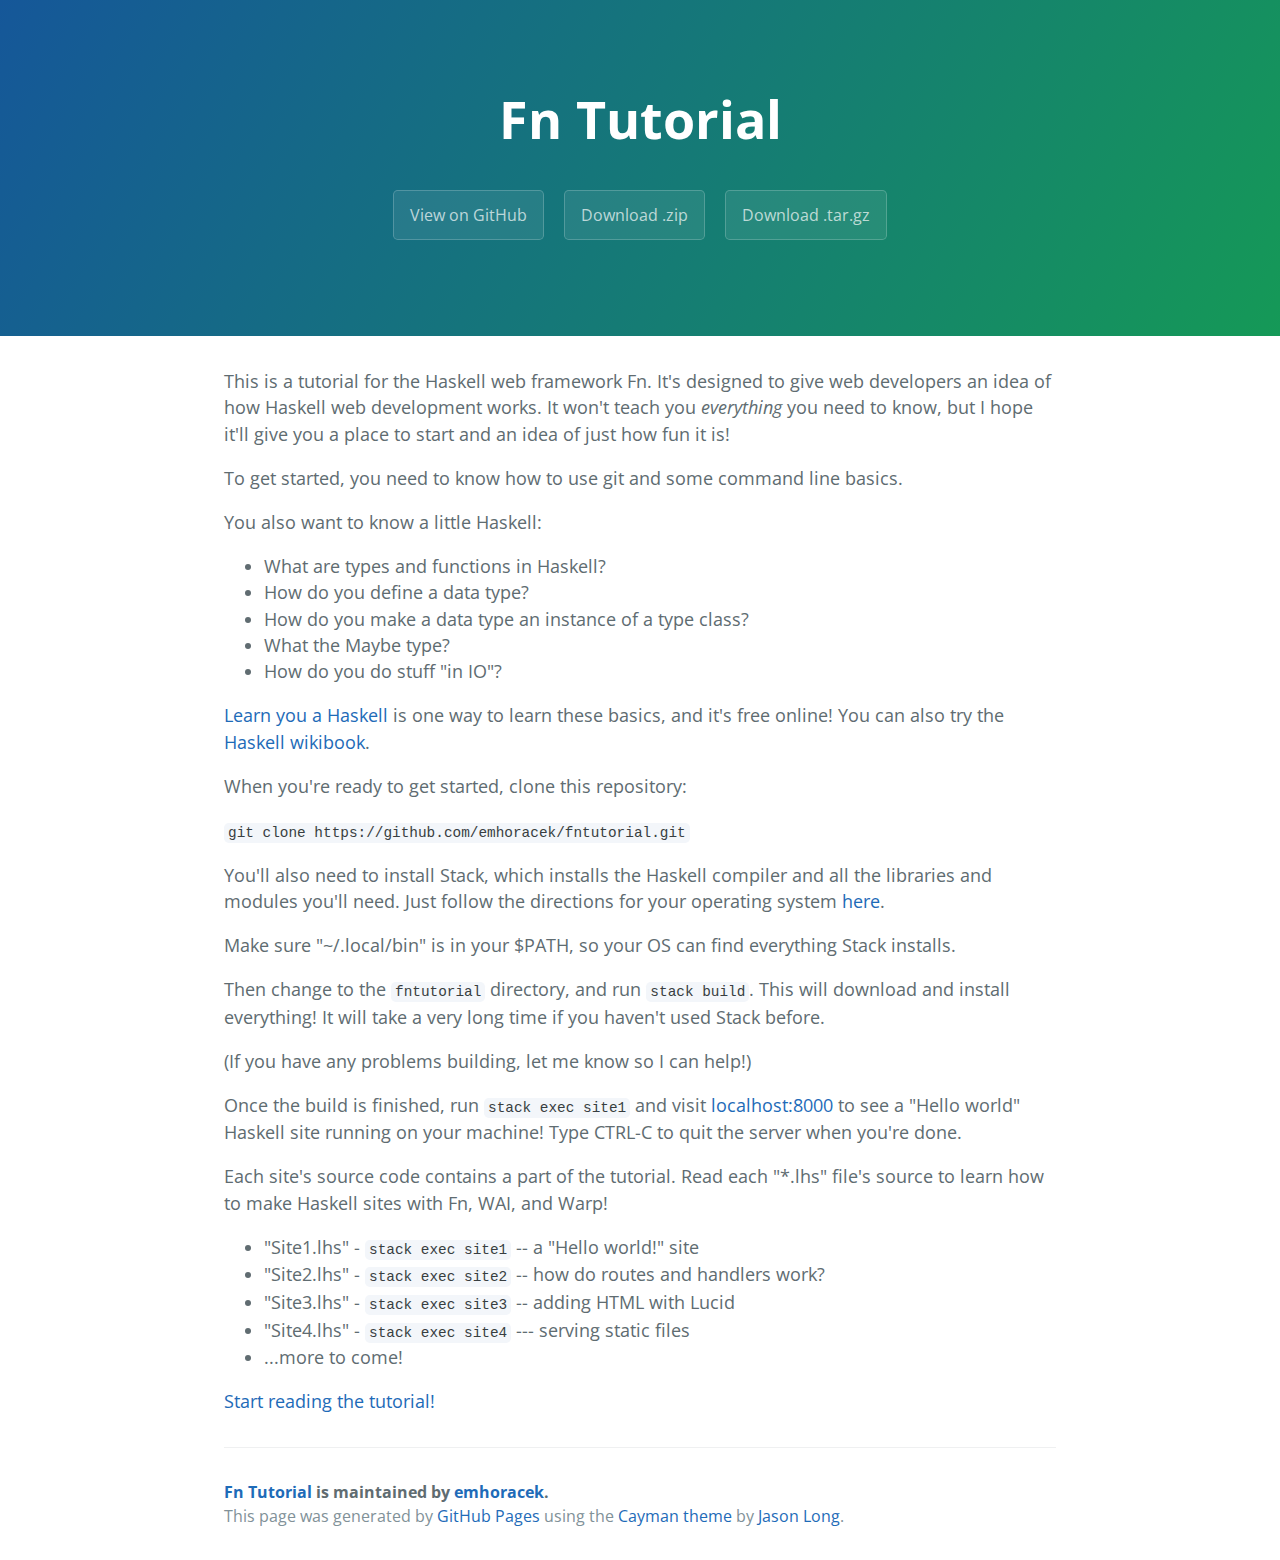
<file: index.html>
<!DOCTYPE html>
<html lang="en-us">
  <head>
    <meta charset="UTF-8">
    <title>Fn Tutorial by emhoracek</title>
    <meta name="viewport" content="width=device-width, initial-scale=1">
    <link rel="stylesheet" type="text/css" href="stylesheets/normalize.css" media="screen">
    <link href='https://fonts.googleapis.com/css?family=Open+Sans:400,700' rel='stylesheet' type='text/css'>
    <link rel="stylesheet" type="text/css" href="stylesheets/stylesheet.css" media="screen">
    <link rel="stylesheet" type="text/css" href="stylesheets/github-light.css" media="screen">
  </head>
  <body>
    <section class="page-header">
      <h1 class="project-name">Fn Tutorial</h1>
      <h2 class="project-tagline"></h2>
      <a href="https://github.com/emhoracek/fntutorial" class="btn">View on GitHub</a>
      <a href="https://github.com/emhoracek/fntutorial/zipball/master" class="btn">Download .zip</a>
      <a href="https://github.com/emhoracek/fntutorial/tarball/master" class="btn">Download .tar.gz</a>
    </section>

    <section class="main-content">
      <p>This is a tutorial for the Haskell web framework Fn. It's designed to give
web developers an idea of how Haskell web development works. It won't
teach you <em>everything</em> you need to know, but I hope it'll give you a place to
start and an idea of just how fun it is!</p>

<p>To get started, you need to know how to use git
and some command line basics.</p>

<p>You also want to know a little Haskell:</p>

<ul>
<li>What are types and functions in Haskell?</li>
<li>How do you define a data type?</li>
<li>How do you make a data type an instance of a type class?</li>
<li>What the Maybe type?</li>
<li>How do you do stuff "in IO"?</li>
</ul>

<p><a href="http://learnyouahaskell.com/">Learn you a Haskell</a> is one way to learn these basics,
and it's free online! You can also try the <a href="https://en.wikibooks.org/wiki/Haskell">Haskell wikibook</a>.</p>

<p>When you're ready to get started, clone this repository:</p>

<p><code>git clone https://github.com/emhoracek/fntutorial.git</code></p>

<p>You'll also need to install Stack, which installs the Haskell compiler and all the
libraries and modules you'll need. Just follow the directions for your operating
system <a href="http://docs.haskellstack.org/en/stable/README.html">here</a>.</p>

<p>Make sure "~/.local/bin" is in your $PATH, so your OS can find everything
Stack installs.</p>

<p>Then change to the <code>fntutorial</code> directory, and run <code>stack build</code>. This will download and install everything! It will take a very long time if you haven't used Stack before.</p>

<p>(If you have any problems building, let me know so I can help!)</p>

<p>Once the build is finished, run <code>stack exec site1</code> and visit <a href="http://localhost:8000">localhost:8000</a> to see a "Hello world" Haskell site running on your machine! Type CTRL-C to quit the server when you're done.</p>

<p>Each site's source code contains a part of the tutorial. Read each "*.lhs" file's source to learn how to make Haskell sites with Fn, WAI, and Warp!</p>

<ul>
<li>"Site1.lhs" - <code>stack exec site1</code> -- a "Hello world!" site</li>
<li>"Site2.lhs" - <code>stack exec site2</code> -- how do routes and handlers work?</li>
<li>"Site3.lhs" - <code>stack exec site3</code> -- adding HTML with Lucid</li>
<li>"Site4.lhs" - <code>stack exec site4</code> --- serving static files</li>
<li> ...more to come!</li>
</ul>

      <p><a href="https://github.com/emhoracek/fntutorial/Site1.html">Start reading the tutorial!</a></p>

      <footer class="site-footer">
        <span class="site-footer-owner"><a href="https://github.com/emhoracek/fntutorial">Fn Tutorial</a> is maintained by <a href="https://github.com/emhoracek">emhoracek</a>.</span>

        <span class="site-footer-credits">This page was generated by <a href="https://pages.github.com">GitHub Pages</a> using the <a href="https://github.com/jasonlong/cayman-theme">Cayman theme</a> by <a href="https://twitter.com/jasonlong">Jason Long</a>.</span>
      </footer>

    </section>


  </body>
</html>
</file>
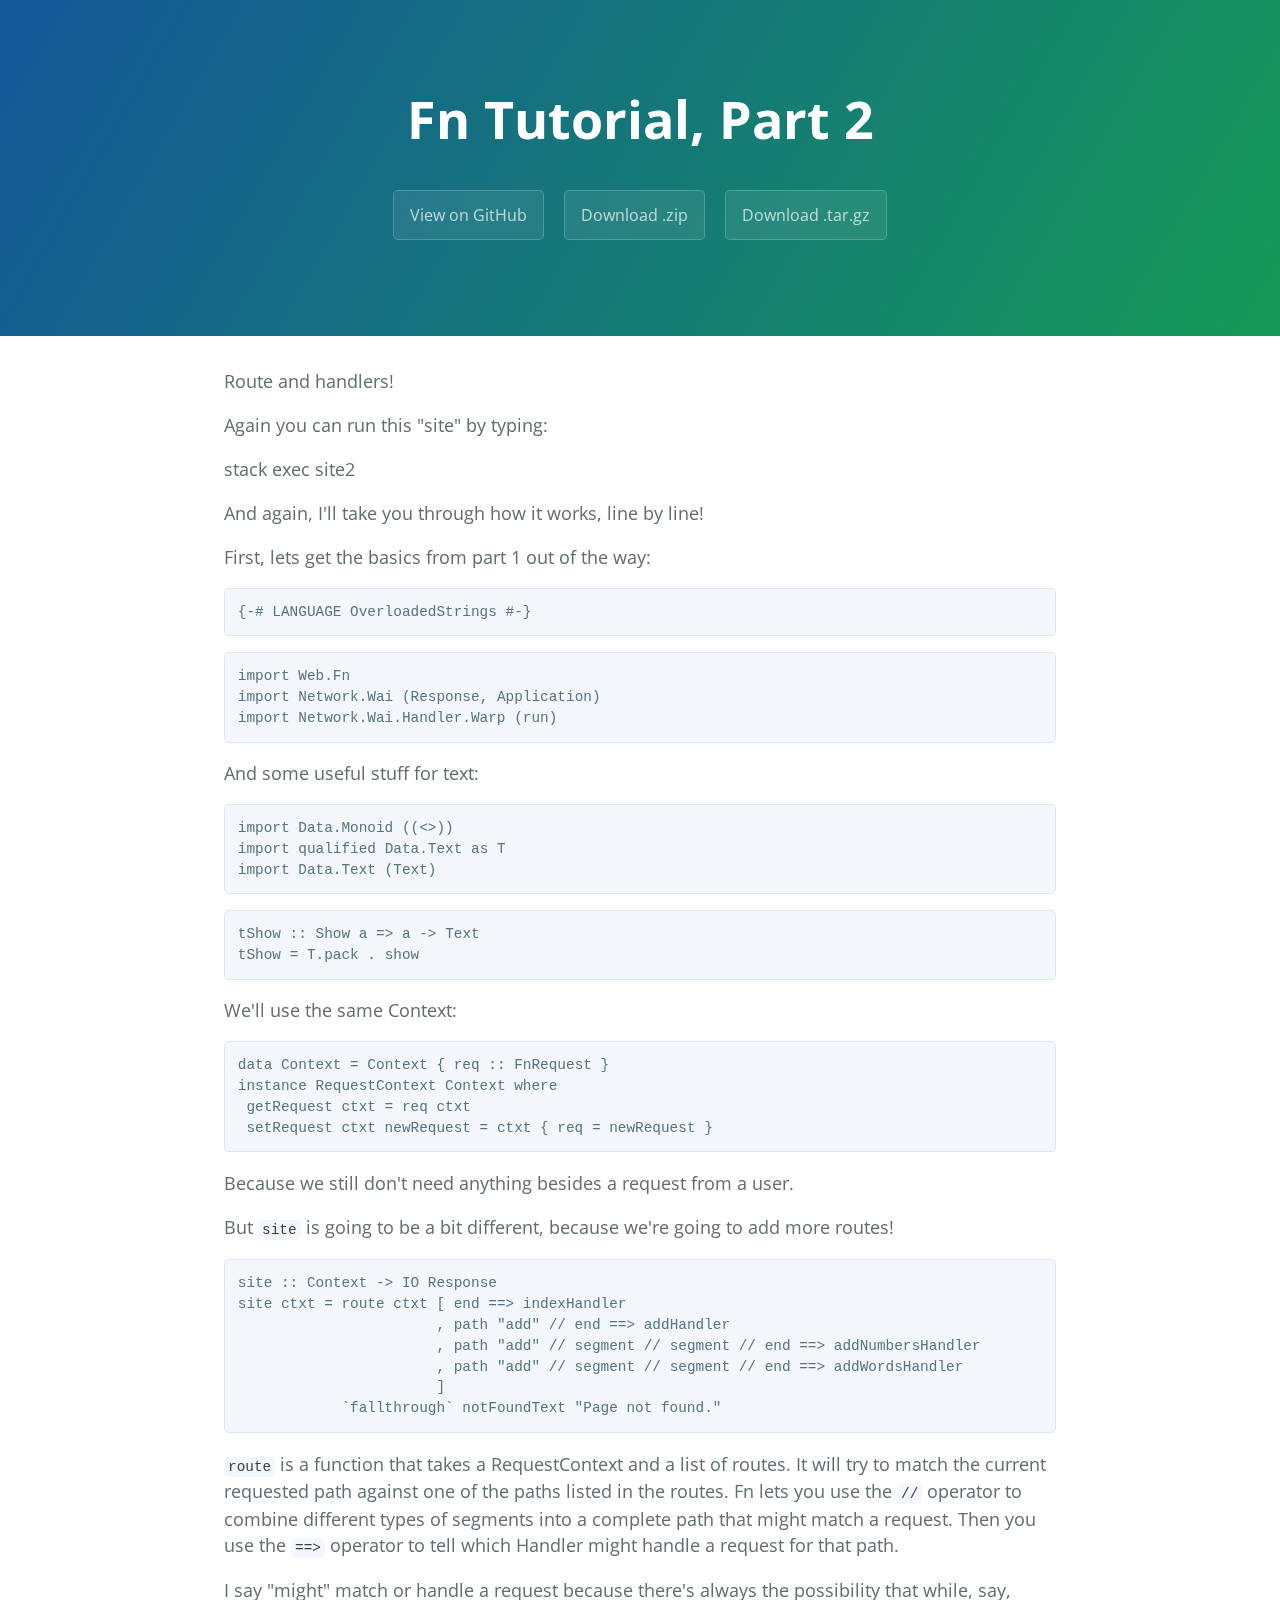
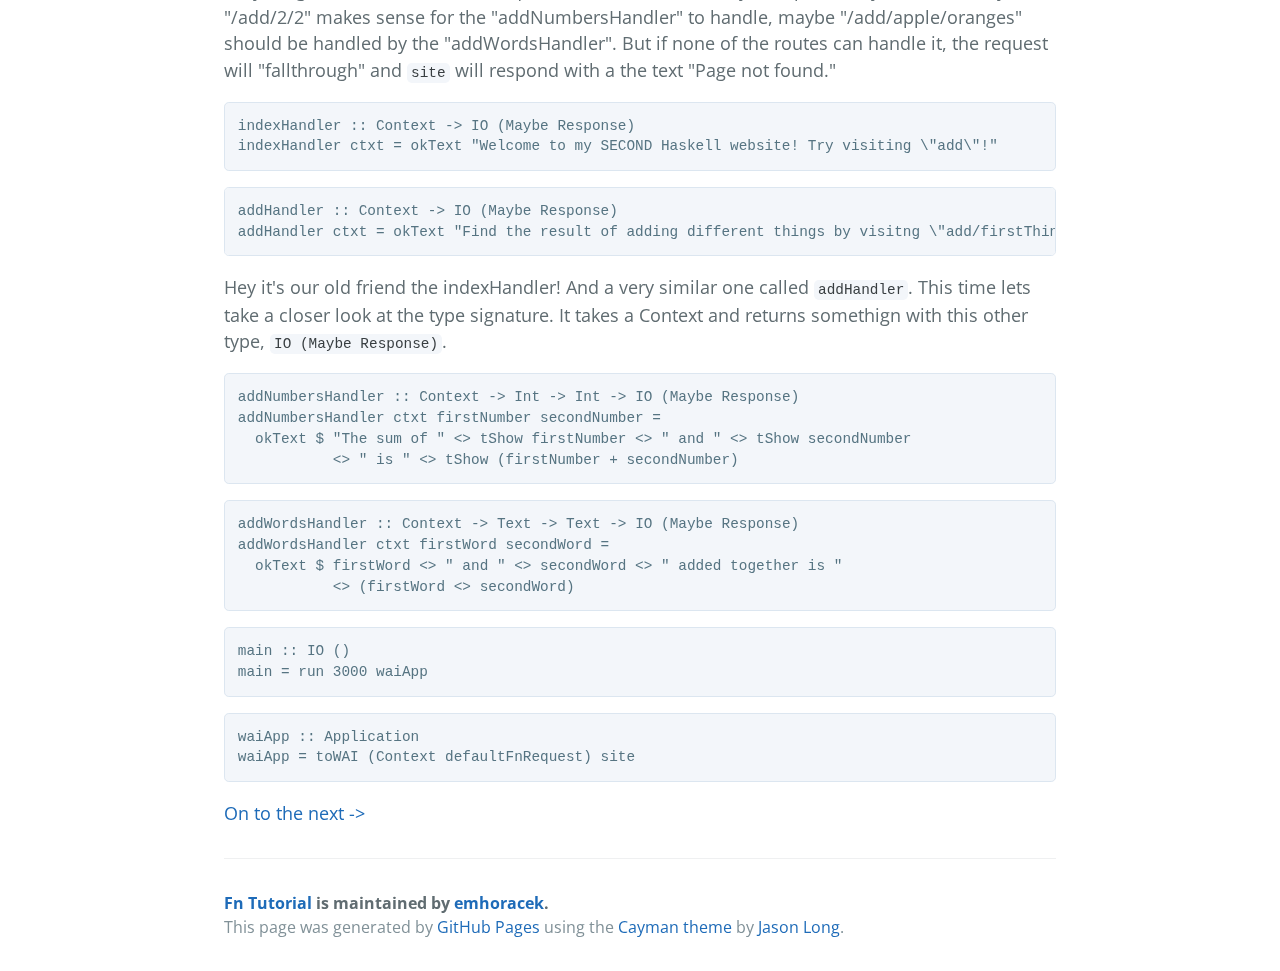
<file: Site2.html>
<!DOCTYPE html>
<html lang="en-us">
  <head>
    <meta charset="UTF-8">
    <title>Fn Tutorial by emhoracek</title>
    <meta name="viewport" content="width=device-width, initial-scale=1">
    <link rel="stylesheet" type="text/css" href="stylesheets/normalize.css" media="screen">
    <link href='https://fonts.googleapis.com/css?family=Open+Sans:400,700' rel='stylesheet' type='text/css'>
    <link rel="stylesheet" type="text/css" href="stylesheets/stylesheet.css" media="screen">
    <link rel="stylesheet" type="text/css" href="stylesheets/github-light.css" media="screen">
  </head>
  <body>
    <section class="page-header">
      <h1 class="project-name">Fn Tutorial, Part 2</h1>
      <h2 class="project-tagline"></h2>
      <a href="https://github.com/emhoracek/fntutorial" class="btn">View on GitHub</a>
      <a href="https://github.com/emhoracek/fntutorial/zipball/master" class="btn">Download .zip</a>
      <a href="https://github.com/emhoracek/fntutorial/tarball/master" class="btn">Download .tar.gz</a>
    </section>

    <section class="main-content">

      <p>Route and handlers!</p>
<p>Again you can run this &quot;site&quot; by typing:</p>
<p>stack exec site2</p>
<p>And again, I'll take you through how it works, line by line!</p>
<p>First, lets get the basics from part 1 out of the way:</p>
<div class="sourceCode"><pre class="sourceCode literate haskell"><code class="sourceCode haskell"><span class="ot">{-# LANGUAGE OverloadedStrings #-}</span></code></pre></div>
<div class="sourceCode"><pre class="sourceCode literate haskell"><code class="sourceCode haskell"><span class="kw">import </span><span class="dt">Web.Fn</span>
<span class="kw">import </span><span class="dt">Network.Wai</span> (<span class="dt">Response</span>, <span class="dt">Application</span>)
<span class="kw">import </span><span class="dt">Network.Wai.Handler.Warp</span> (run)</code></pre></div>
<p>And some useful stuff for text:</p>
<div class="sourceCode"><pre class="sourceCode literate haskell"><code class="sourceCode haskell"><span class="kw">import </span><span class="dt">Data.Monoid</span> ((&lt;&gt;))
<span class="kw">import qualified</span> <span class="dt">Data.Text</span> <span class="kw">as</span> <span class="dt">T</span>
<span class="kw">import </span><span class="dt">Data.Text</span> (<span class="dt">Text</span>)</code></pre></div>
<div class="sourceCode"><pre class="sourceCode literate haskell"><code class="sourceCode haskell"><span class="ot">tShow ::</span> <span class="dt">Show</span> a <span class="ot">=&gt;</span> a <span class="ot">-&gt;</span> <span class="dt">Text</span>
tShow <span class="fu">=</span> T.pack <span class="fu">.</span> show</code></pre></div>
<p>We'll use the same Context:</p>
<div class="sourceCode"><pre class="sourceCode literate haskell"><code class="sourceCode haskell"><span class="kw">data</span> <span class="dt">Context</span> <span class="fu">=</span> <span class="dt">Context</span> {<span class="ot"> req ::</span> <span class="dt">FnRequest</span> }
<span class="kw">instance</span> <span class="dt">RequestContext</span> <span class="dt">Context</span> <span class="kw">where</span>
 getRequest ctxt <span class="fu">=</span> req ctxt
 setRequest ctxt newRequest <span class="fu">=</span> ctxt { req <span class="fu">=</span> newRequest }</code></pre></div>
<p>Because we still don't need anything besides a request from a user.</p>
<p>But <code>site</code> is going to be a bit different, because we're going to add more routes!</p>
<div class="sourceCode"><pre class="sourceCode literate haskell"><code class="sourceCode haskell"><span class="ot">site ::</span> <span class="dt">Context</span> <span class="ot">-&gt;</span> <span class="dt">IO</span> <span class="dt">Response</span>
site ctxt <span class="fu">=</span> route ctxt [ end <span class="fu">==&gt;</span> indexHandler
                       , path <span class="st">&quot;add&quot;</span> <span class="fu">//</span> end <span class="fu">==&gt;</span> addHandler
                       , path <span class="st">&quot;add&quot;</span> <span class="fu">//</span> segment <span class="fu">//</span> segment <span class="fu">//</span> end <span class="fu">==&gt;</span> addNumbersHandler
                       , path <span class="st">&quot;add&quot;</span> <span class="fu">//</span> segment <span class="fu">//</span> segment <span class="fu">//</span> end <span class="fu">==&gt;</span> addWordsHandler
                       ]
            <span class="ot">`fallthrough`</span> notFoundText <span class="st">&quot;Page not found.&quot;</span></code></pre></div>
<p><code>route</code> is a function that takes a RequestContext and a list of routes. It will try to match the current requested path against one of the paths listed in the routes. Fn lets you use the <code>//</code> operator to combine different types of segments into a complete path that might match a request. Then you use the <code>==&gt;</code> operator to tell which Handler might handle a request for that path.</p>
<p>I say &quot;might&quot; match or handle a request because there's always the possibility that while, say, &quot;/add/2/2&quot; makes sense for the &quot;addNumbersHandler&quot; to handle, maybe &quot;/add/apple/oranges&quot; should be handled by the &quot;addWordsHandler&quot;. But if none of the routes can handle it, the request will &quot;fallthrough&quot; and <code>site</code> will respond with a the text &quot;Page not found.&quot;</p>
<div class="sourceCode"><pre class="sourceCode literate haskell"><code class="sourceCode haskell"><span class="ot">indexHandler ::</span> <span class="dt">Context</span> <span class="ot">-&gt;</span> <span class="dt">IO</span> (<span class="dt">Maybe</span> <span class="dt">Response</span>)
indexHandler ctxt <span class="fu">=</span> okText <span class="st">&quot;Welcome to my SECOND Haskell website! Try visiting \&quot;add\&quot;!&quot;</span></code></pre></div>
<div class="sourceCode"><pre class="sourceCode literate haskell"><code class="sourceCode haskell"><span class="ot">addHandler ::</span> <span class="dt">Context</span> <span class="ot">-&gt;</span> <span class="dt">IO</span> (<span class="dt">Maybe</span> <span class="dt">Response</span>)
addHandler ctxt <span class="fu">=</span> okText <span class="st">&quot;Find the result of adding different things by visitng \&quot;add/firstThing/secondThing/\&quot;&quot;</span></code></pre></div>
<p>Hey it's our old friend the indexHandler! And a very similar one called <code>addHandler</code>. This time lets take a closer look at the type signature. It takes a Context and returns somethign with this other type, <code>IO (Maybe Response)</code>.</p>
<div class="sourceCode"><pre class="sourceCode literate haskell"><code class="sourceCode haskell"><span class="ot">addNumbersHandler ::</span> <span class="dt">Context</span> <span class="ot">-&gt;</span> <span class="dt">Int</span> <span class="ot">-&gt;</span> <span class="dt">Int</span> <span class="ot">-&gt;</span> <span class="dt">IO</span> (<span class="dt">Maybe</span> <span class="dt">Response</span>)
addNumbersHandler ctxt firstNumber secondNumber <span class="fu">=</span>
  okText <span class="fu">$</span> <span class="st">&quot;The sum of &quot;</span> <span class="fu">&lt;&gt;</span> tShow firstNumber <span class="fu">&lt;&gt;</span> <span class="st">&quot; and &quot;</span> <span class="fu">&lt;&gt;</span> tShow secondNumber
           <span class="fu">&lt;&gt;</span> <span class="st">&quot; is &quot;</span> <span class="fu">&lt;&gt;</span> tShow (firstNumber <span class="fu">+</span> secondNumber)</code></pre></div>
<div class="sourceCode"><pre class="sourceCode literate haskell"><code class="sourceCode haskell"><span class="ot">addWordsHandler ::</span> <span class="dt">Context</span> <span class="ot">-&gt;</span> <span class="dt">Text</span> <span class="ot">-&gt;</span> <span class="dt">Text</span> <span class="ot">-&gt;</span> <span class="dt">IO</span> (<span class="dt">Maybe</span> <span class="dt">Response</span>)
addWordsHandler ctxt firstWord secondWord <span class="fu">=</span>
  okText <span class="fu">$</span> firstWord <span class="fu">&lt;&gt;</span> <span class="st">&quot; and &quot;</span> <span class="fu">&lt;&gt;</span> secondWord <span class="fu">&lt;&gt;</span> <span class="st">&quot; added together is &quot;</span>
           <span class="fu">&lt;&gt;</span> (firstWord <span class="fu">&lt;&gt;</span> secondWord)</code></pre></div>
<div class="sourceCode"><pre class="sourceCode literate haskell"><code class="sourceCode haskell"><span class="ot">main ::</span> <span class="dt">IO</span> ()
main <span class="fu">=</span> run <span class="dv">3000</span> waiApp</code></pre></div>
<div class="sourceCode"><pre class="sourceCode literate haskell"><code class="sourceCode haskell"><span class="ot">waiApp ::</span> <span class="dt">Application</span>
waiApp <span class="fu">=</span> toWAI (<span class="dt">Context</span> defaultFnRequest) site</code></pre></div>

<p><a href="https://github.com/emhoracek/fntutorial/Site3.html">On to the next -></a></p>

      <footer class="site-footer">
        <span class="site-footer-owner"><a href="https://github.com/emhoracek/fntutorial">Fn Tutorial</a> is maintained by <a href="https://github.com/emhoracek">emhoracek</a>.</span>

        <span class="site-footer-credits">This page was generated by <a href="https://pages.github.com">GitHub Pages</a> using the <a href="https://github.com/jasonlong/cayman-theme">Cayman theme</a> by <a href="https://twitter.com/jasonlong">Jason Long</a>.</span>
      </footer>

    </section>


  </body>
</html>
</file>
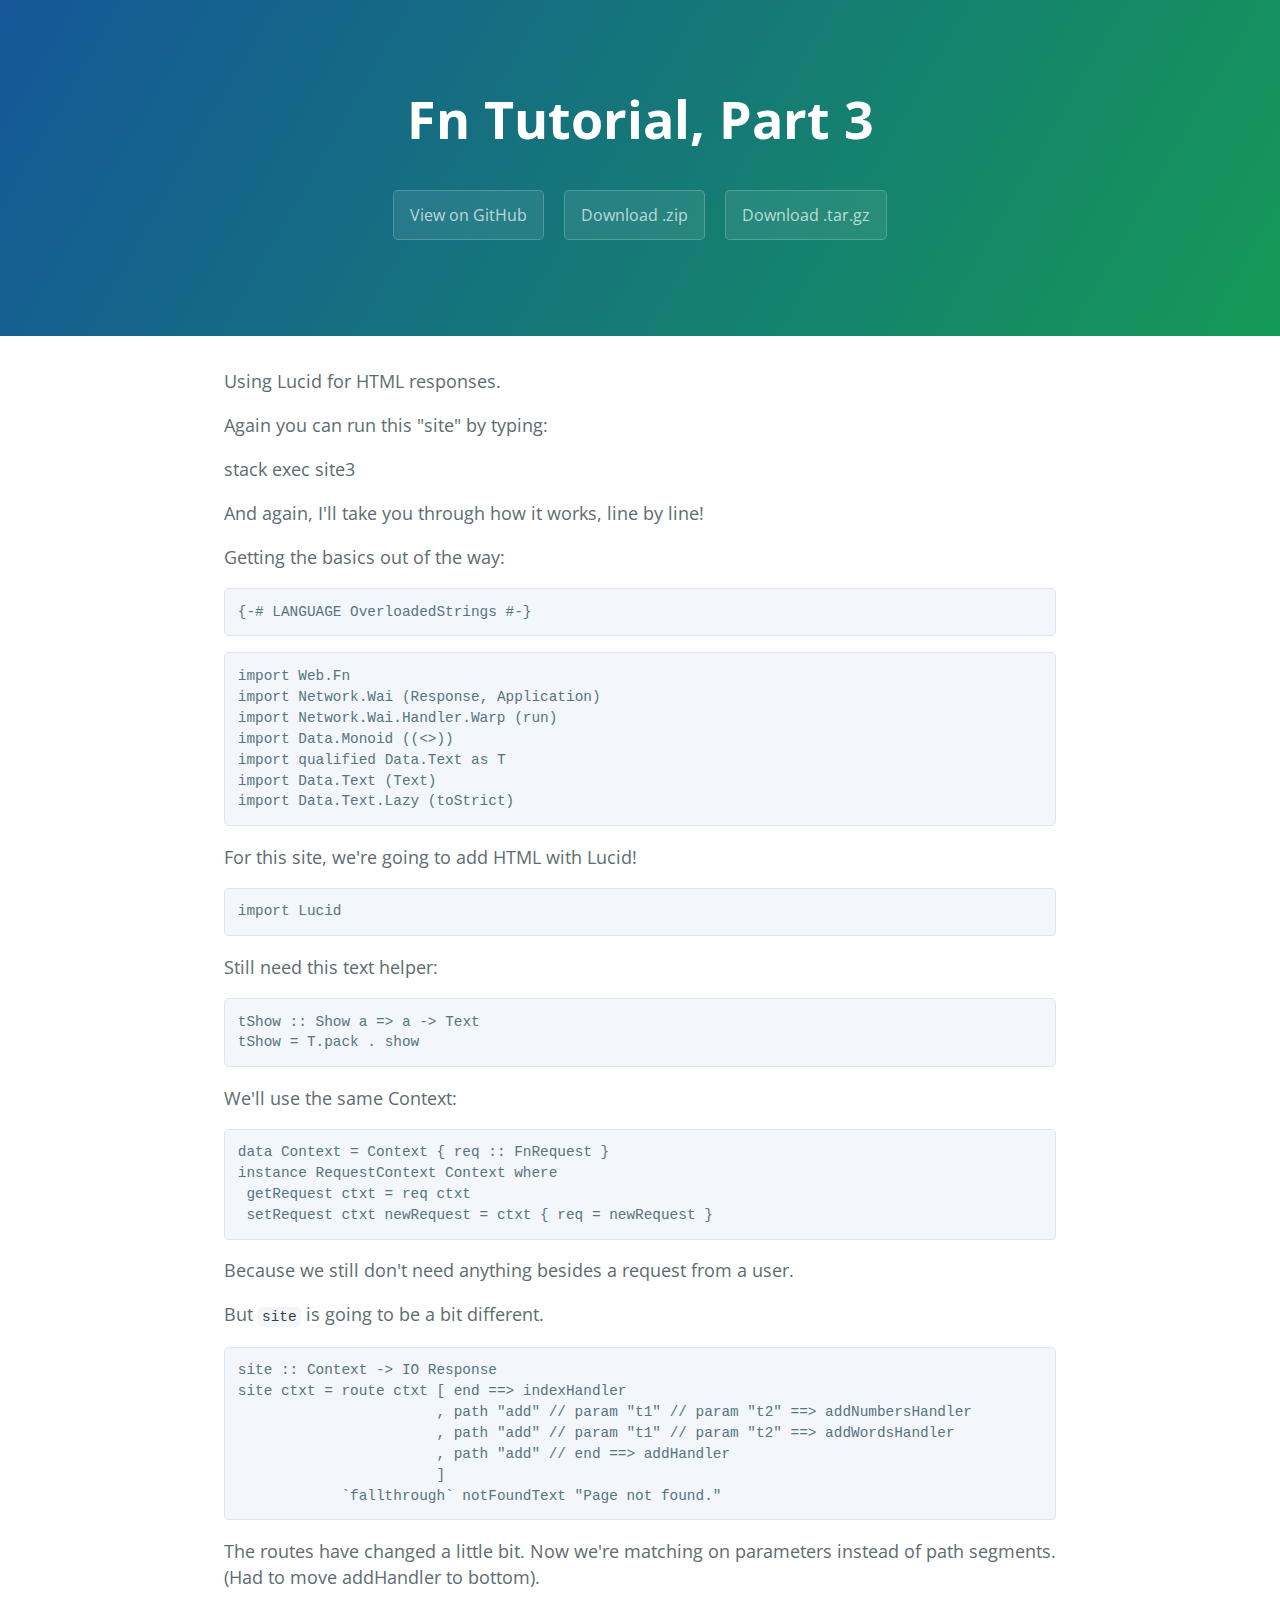
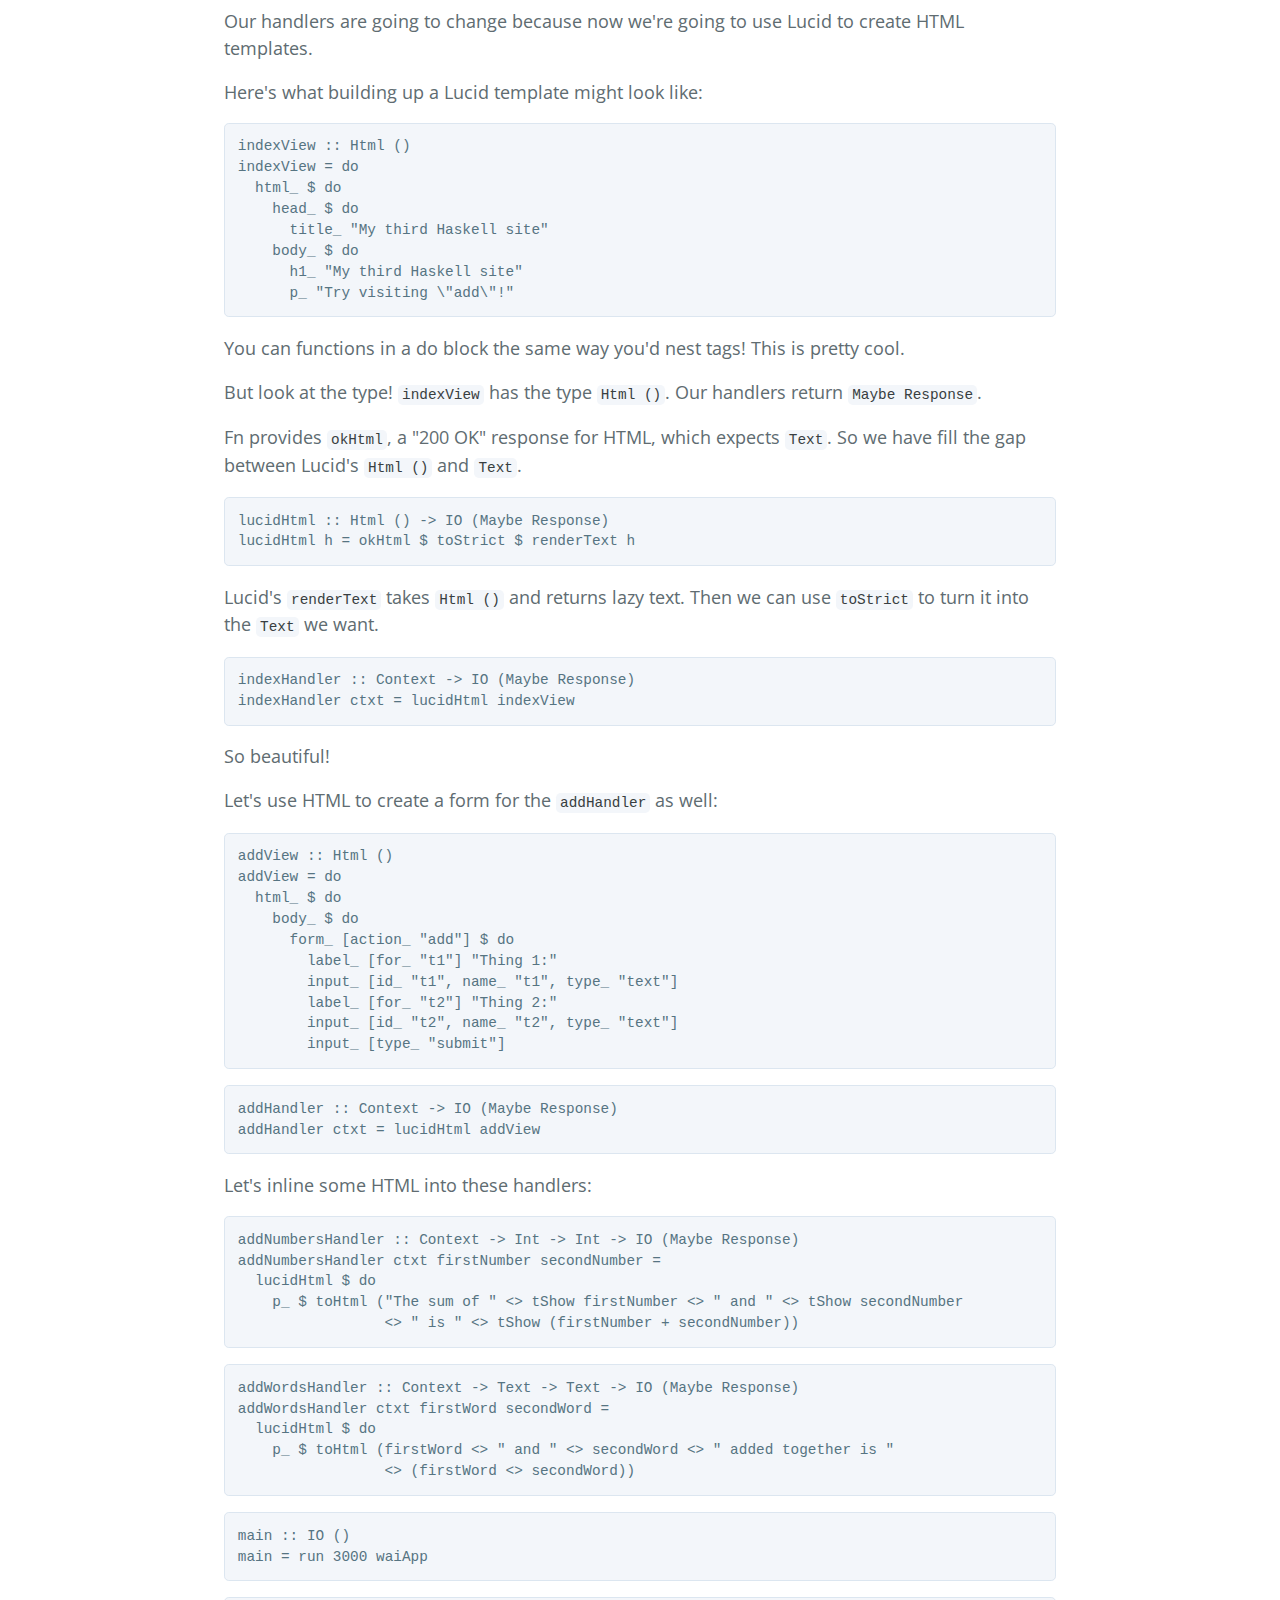
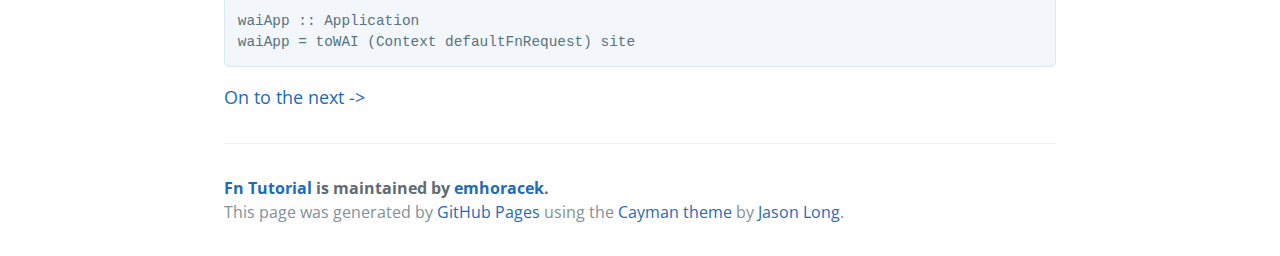
<file: Site3.html>
<!DOCTYPE html>
<html lang="en-us">
  <head>
    <meta charset="UTF-8">
    <title>Fn Tutorial by emhoracek</title>
    <meta name="viewport" content="width=device-width, initial-scale=1">
    <link rel="stylesheet" type="text/css" href="stylesheets/normalize.css" media="screen">
    <link href='https://fonts.googleapis.com/css?family=Open+Sans:400,700' rel='stylesheet' type='text/css'>
    <link rel="stylesheet" type="text/css" href="stylesheets/stylesheet.css" media="screen">
    <link rel="stylesheet" type="text/css" href="stylesheets/github-light.css" media="screen">
  </head>
  <body>
    <section class="page-header">
      <h1 class="project-name">Fn Tutorial, Part 3</h1>
      <h2 class="project-tagline"></h2>
      <a href="https://github.com/emhoracek/fntutorial" class="btn">View on GitHub</a>
      <a href="https://github.com/emhoracek/fntutorial/zipball/master" class="btn">Download .zip</a>
      <a href="https://github.com/emhoracek/fntutorial/tarball/master" class="btn">Download .tar.gz</a>
    </section>

    <section class="main-content">

<p>Using Lucid for HTML responses.</p>
<p>Again you can run this &quot;site&quot; by typing:</p>
<p>stack exec site3</p>
<p>And again, I'll take you through how it works, line by line!</p>
<p>Getting the basics out of the way:</p>
<div class="sourceCode"><pre class="sourceCode literate haskell"><code class="sourceCode haskell"><span class="ot">{-# LANGUAGE OverloadedStrings #-}</span></code></pre></div>
<div class="sourceCode"><pre class="sourceCode literate haskell"><code class="sourceCode haskell"><span class="kw">import </span><span class="dt">Web.Fn</span>
<span class="kw">import </span><span class="dt">Network.Wai</span> (<span class="dt">Response</span>, <span class="dt">Application</span>)
<span class="kw">import </span><span class="dt">Network.Wai.Handler.Warp</span> (run)
<span class="kw">import </span><span class="dt">Data.Monoid</span> ((&lt;&gt;))
<span class="kw">import qualified</span> <span class="dt">Data.Text</span> <span class="kw">as</span> <span class="dt">T</span>
<span class="kw">import </span><span class="dt">Data.Text</span> (<span class="dt">Text</span>)
<span class="kw">import </span><span class="dt">Data.Text.Lazy</span> (toStrict)</code></pre></div>
<p>For this site, we're going to add HTML with Lucid!</p>
<div class="sourceCode"><pre class="sourceCode literate haskell"><code class="sourceCode haskell"><span class="kw">import </span><span class="dt">Lucid</span></code></pre></div>
<p>Still need this text helper:</p>
<div class="sourceCode"><pre class="sourceCode literate haskell"><code class="sourceCode haskell"><span class="ot">tShow ::</span> <span class="dt">Show</span> a <span class="ot">=&gt;</span> a <span class="ot">-&gt;</span> <span class="dt">Text</span>
tShow <span class="fu">=</span> T.pack <span class="fu">.</span> show</code></pre></div>
<p>We'll use the same Context:</p>
<div class="sourceCode"><pre class="sourceCode literate haskell"><code class="sourceCode haskell"><span class="kw">data</span> <span class="dt">Context</span> <span class="fu">=</span> <span class="dt">Context</span> {<span class="ot"> req ::</span> <span class="dt">FnRequest</span> }
<span class="kw">instance</span> <span class="dt">RequestContext</span> <span class="dt">Context</span> <span class="kw">where</span>
 getRequest ctxt <span class="fu">=</span> req ctxt
 setRequest ctxt newRequest <span class="fu">=</span> ctxt { req <span class="fu">=</span> newRequest }</code></pre></div>
<p>Because we still don't need anything besides a request from a user.</p>
<p>But <code>site</code> is going to be a bit different.</p>
<div class="sourceCode"><pre class="sourceCode literate haskell"><code class="sourceCode haskell"><span class="ot">site ::</span> <span class="dt">Context</span> <span class="ot">-&gt;</span> <span class="dt">IO</span> <span class="dt">Response</span>
site ctxt <span class="fu">=</span> route ctxt [ end <span class="fu">==&gt;</span> indexHandler
                       , path <span class="st">&quot;add&quot;</span> <span class="fu">//</span> param <span class="st">&quot;t1&quot;</span> <span class="fu">//</span> param <span class="st">&quot;t2&quot;</span> <span class="fu">==&gt;</span> addNumbersHandler
                       , path <span class="st">&quot;add&quot;</span> <span class="fu">//</span> param <span class="st">&quot;t1&quot;</span> <span class="fu">//</span> param <span class="st">&quot;t2&quot;</span> <span class="fu">==&gt;</span> addWordsHandler
                       , path <span class="st">&quot;add&quot;</span> <span class="fu">//</span> end <span class="fu">==&gt;</span> addHandler
                       ]
            <span class="ot">`fallthrough`</span> notFoundText <span class="st">&quot;Page not found.&quot;</span></code></pre></div>
<p>The routes have changed a little bit. Now we're matching on parameters instead of path segments. (Had to move addHandler to bottom).</p>
<p>Our handlers are going to change because now we're going to use Lucid to create HTML templates.</p>
<p>Here's what building up a Lucid template might look like:</p>
<div class="sourceCode"><pre class="sourceCode literate haskell"><code class="sourceCode haskell"><span class="ot">indexView ::</span> <span class="dt">Html</span> ()
indexView <span class="fu">=</span> <span class="kw">do</span>
  html_ <span class="fu">$</span> <span class="kw">do</span>
    head_ <span class="fu">$</span> <span class="kw">do</span>
      title_ <span class="st">&quot;My third Haskell site&quot;</span>
    body_ <span class="fu">$</span> <span class="kw">do</span>
      h1_ <span class="st">&quot;My third Haskell site&quot;</span>
      p_ <span class="st">&quot;Try visiting \&quot;add\&quot;!&quot;</span></code></pre></div>
<p>You can functions in a do block the same way you'd nest tags! This is pretty cool.</p>
<p>But look at the type! <code>indexView</code> has the type <code>Html ()</code>. Our handlers return <code>Maybe Response</code>.</p>
<p>Fn provides <code>okHtml</code>, a &quot;200 OK&quot; response for HTML, which expects <code>Text</code>. So we have fill the gap between Lucid's <code>Html ()</code> and <code>Text</code>.</p>
<div class="sourceCode"><pre class="sourceCode literate haskell"><code class="sourceCode haskell"><span class="ot">lucidHtml ::</span> <span class="dt">Html</span> () <span class="ot">-&gt;</span> <span class="dt">IO</span> (<span class="dt">Maybe</span> <span class="dt">Response</span>)
lucidHtml h <span class="fu">=</span> okHtml <span class="fu">$</span> toStrict <span class="fu">$</span> renderText h</code></pre></div>
<p>Lucid's <code>renderText</code> takes <code>Html ()</code> and returns lazy text. Then we can use <code>toStrict</code> to turn it into the <code>Text</code> we want.</p>
<div class="sourceCode"><pre class="sourceCode literate haskell"><code class="sourceCode haskell"><span class="ot">indexHandler ::</span> <span class="dt">Context</span> <span class="ot">-&gt;</span> <span class="dt">IO</span> (<span class="dt">Maybe</span> <span class="dt">Response</span>)
indexHandler ctxt <span class="fu">=</span> lucidHtml indexView</code></pre></div>
<p>So beautiful!</p>
<p>Let's use HTML to create a form for the <code>addHandler</code> as well:</p>
<div class="sourceCode"><pre class="sourceCode literate haskell"><code class="sourceCode haskell"><span class="ot">addView ::</span> <span class="dt">Html</span> ()
addView <span class="fu">=</span> <span class="kw">do</span>
  html_ <span class="fu">$</span> <span class="kw">do</span>
    body_ <span class="fu">$</span> <span class="kw">do</span>
      form_ [action_ <span class="st">&quot;add&quot;</span>] <span class="fu">$</span> <span class="kw">do</span>
        label_ [for_ <span class="st">&quot;t1&quot;</span>] <span class="st">&quot;Thing 1:&quot;</span>
        input_ [id_ <span class="st">&quot;t1&quot;</span>, name_ <span class="st">&quot;t1&quot;</span>, type_ <span class="st">&quot;text&quot;</span>]
        label_ [for_ <span class="st">&quot;t2&quot;</span>] <span class="st">&quot;Thing 2:&quot;</span>
        input_ [id_ <span class="st">&quot;t2&quot;</span>, name_ <span class="st">&quot;t2&quot;</span>, type_ <span class="st">&quot;text&quot;</span>]
        input_ [type_ <span class="st">&quot;submit&quot;</span>]</code></pre></div>
<div class="sourceCode"><pre class="sourceCode literate haskell"><code class="sourceCode haskell"><span class="ot">addHandler ::</span> <span class="dt">Context</span> <span class="ot">-&gt;</span> <span class="dt">IO</span> (<span class="dt">Maybe</span> <span class="dt">Response</span>)
addHandler ctxt <span class="fu">=</span> lucidHtml addView</code></pre></div>
<p>Let's inline some HTML into these handlers:</p>
<div class="sourceCode"><pre class="sourceCode literate haskell"><code class="sourceCode haskell"><span class="ot">addNumbersHandler ::</span> <span class="dt">Context</span> <span class="ot">-&gt;</span> <span class="dt">Int</span> <span class="ot">-&gt;</span> <span class="dt">Int</span> <span class="ot">-&gt;</span> <span class="dt">IO</span> (<span class="dt">Maybe</span> <span class="dt">Response</span>)
addNumbersHandler ctxt firstNumber secondNumber <span class="fu">=</span>
  lucidHtml <span class="fu">$</span> <span class="kw">do</span>
    p_ <span class="fu">$</span> toHtml (<span class="st">&quot;The sum of &quot;</span> <span class="fu">&lt;&gt;</span> tShow firstNumber <span class="fu">&lt;&gt;</span> <span class="st">&quot; and &quot;</span> <span class="fu">&lt;&gt;</span> tShow secondNumber
                 <span class="fu">&lt;&gt;</span> <span class="st">&quot; is &quot;</span> <span class="fu">&lt;&gt;</span> tShow (firstNumber <span class="fu">+</span> secondNumber))</code></pre></div>
<div class="sourceCode"><pre class="sourceCode literate haskell"><code class="sourceCode haskell"><span class="ot">addWordsHandler ::</span> <span class="dt">Context</span> <span class="ot">-&gt;</span> <span class="dt">Text</span> <span class="ot">-&gt;</span> <span class="dt">Text</span> <span class="ot">-&gt;</span> <span class="dt">IO</span> (<span class="dt">Maybe</span> <span class="dt">Response</span>)
addWordsHandler ctxt firstWord secondWord <span class="fu">=</span>
  lucidHtml <span class="fu">$</span> <span class="kw">do</span>
    p_ <span class="fu">$</span> toHtml (firstWord <span class="fu">&lt;&gt;</span> <span class="st">&quot; and &quot;</span> <span class="fu">&lt;&gt;</span> secondWord <span class="fu">&lt;&gt;</span> <span class="st">&quot; added together is &quot;</span>
                 <span class="fu">&lt;&gt;</span> (firstWord <span class="fu">&lt;&gt;</span> secondWord))</code></pre></div>
<div class="sourceCode"><pre class="sourceCode literate haskell"><code class="sourceCode haskell"><span class="ot">main ::</span> <span class="dt">IO</span> ()
main <span class="fu">=</span> run <span class="dv">3000</span> waiApp</code></pre></div>
<div class="sourceCode"><pre class="sourceCode literate haskell"><code class="sourceCode haskell"><span class="ot">waiApp ::</span> <span class="dt">Application</span>
waiApp <span class="fu">=</span> toWAI (<span class="dt">Context</span> defaultFnRequest) site</code></pre></div>


<p><a href="http://emhoracek.github.io/fntutorial/Site4.html">On to the next -></a></p>

      <footer class="site-footer">
        <span class="site-footer-owner"><a href="https://github.com/emhoracek/fntutorial">Fn Tutorial</a> is maintained by <a href="https://github.com/emhoracek">emhoracek</a>.</span>

        <span class="site-footer-credits">This page was generated by <a href="https://pages.github.com">GitHub Pages</a> using the <a href="https://github.com/jasonlong/cayman-theme">Cayman theme</a> by <a href="https://twitter.com/jasonlong">Jason Long</a>.</span>
      </footer>

    </section>


  </body>
</html>
</file>
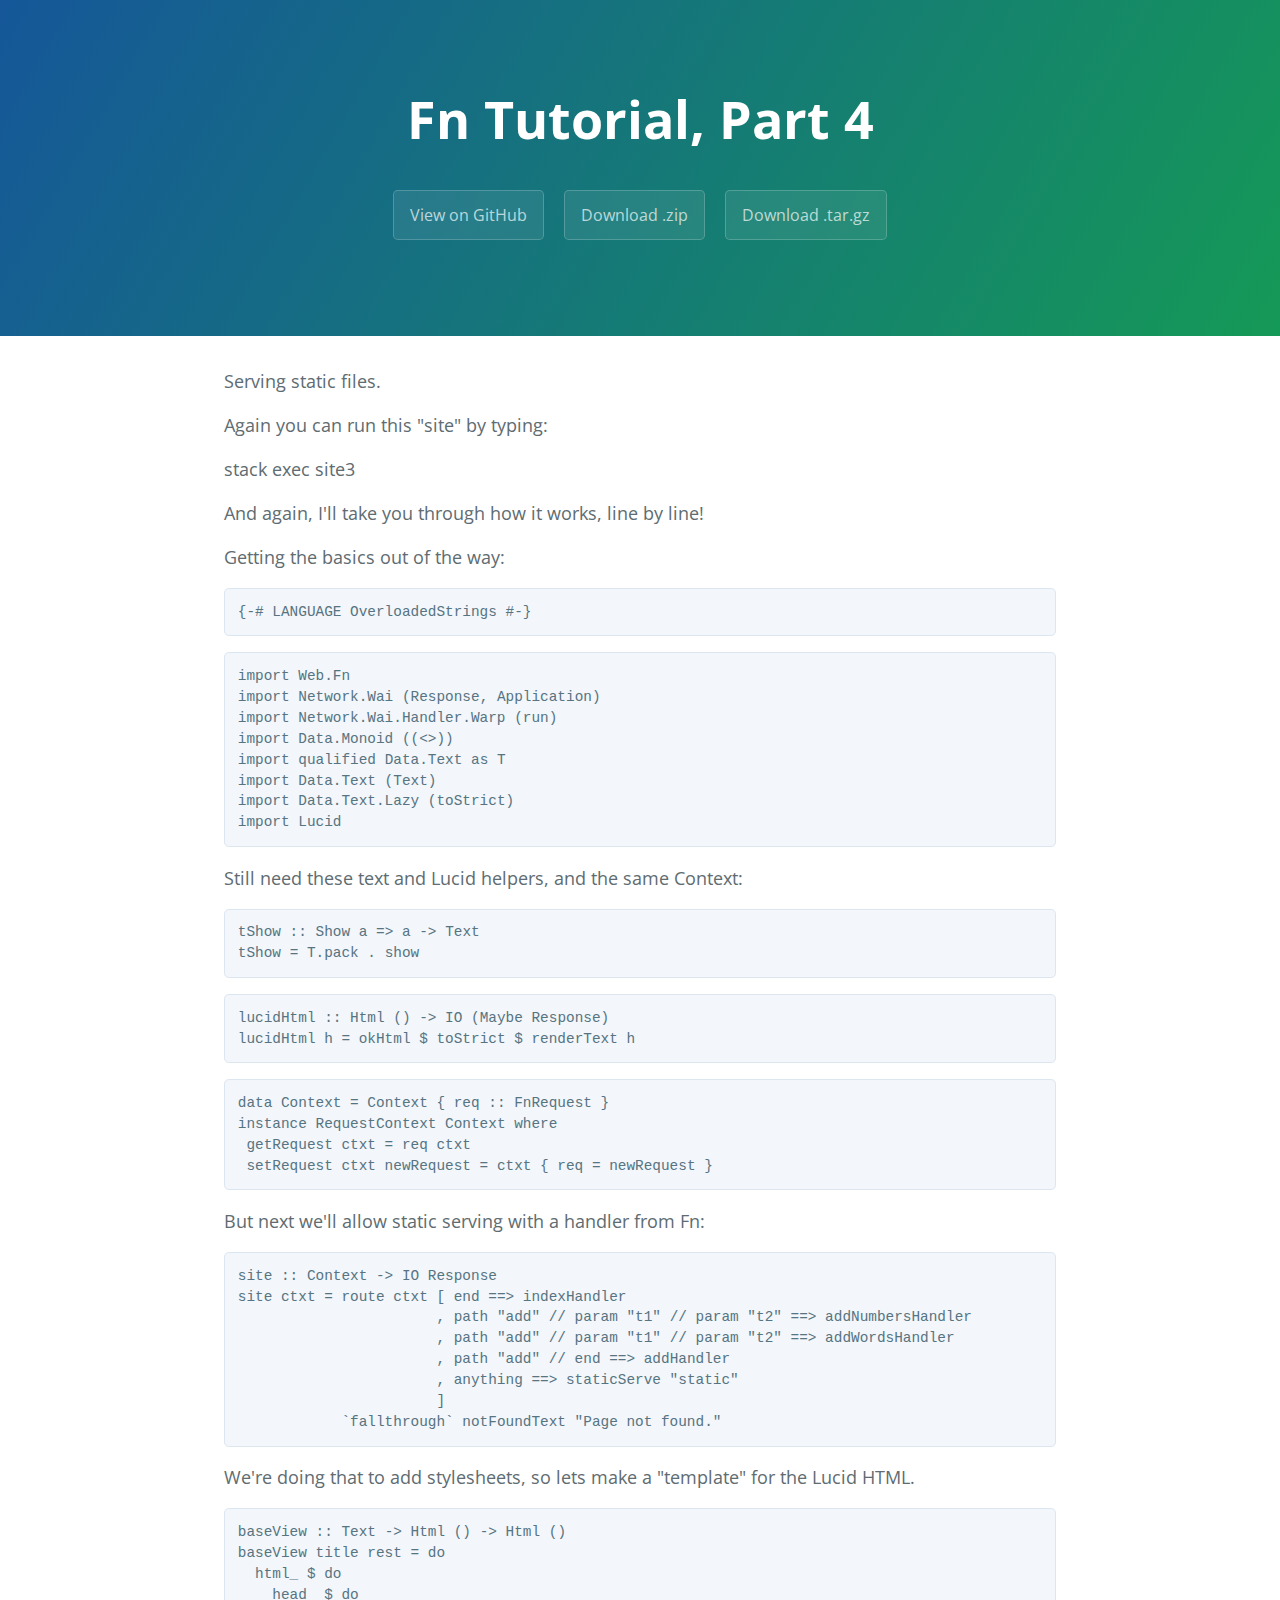
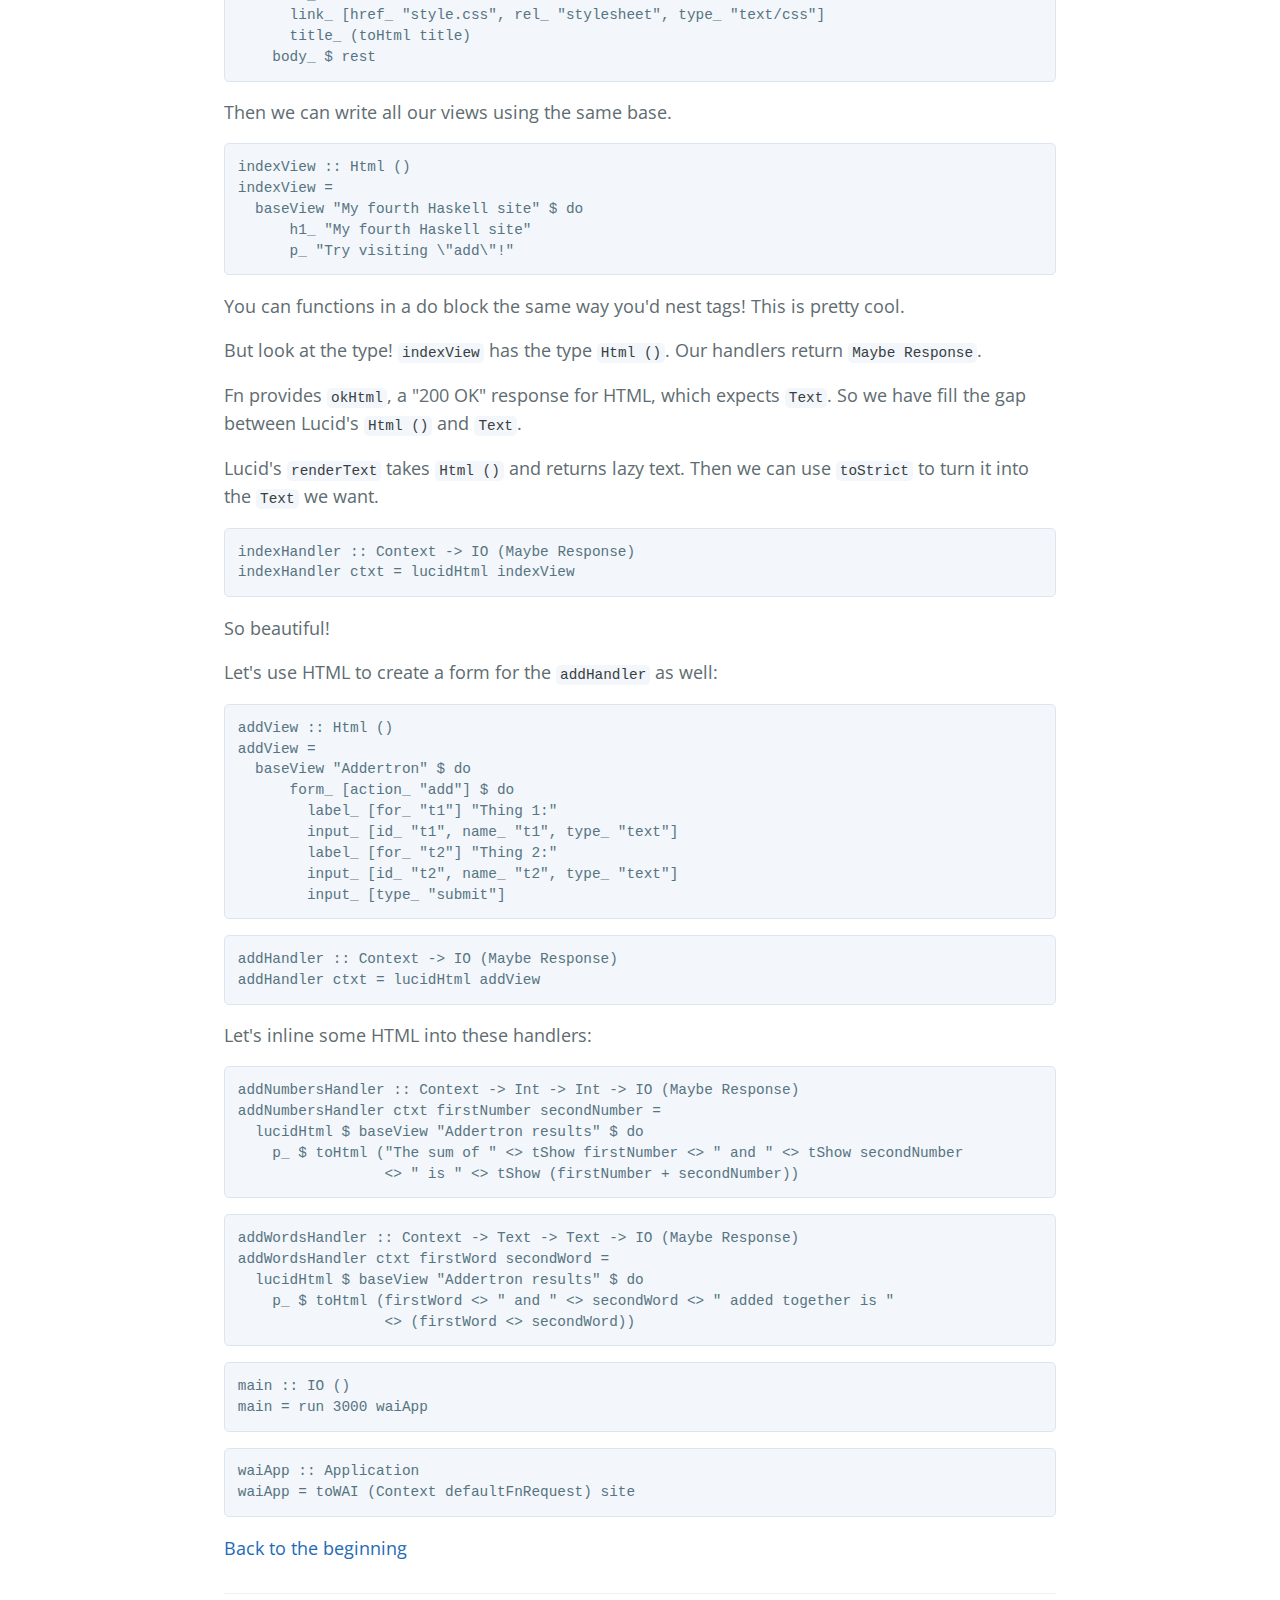
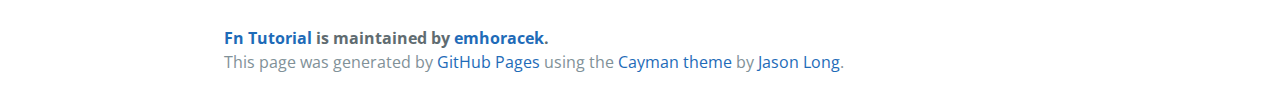
<file: Site4.html>
<!DOCTYPE html>
<html lang="en-us">
  <head>
    <meta charset="UTF-8">
    <title>Fn Tutorial by emhoracek</title>
    <meta name="viewport" content="width=device-width, initial-scale=1">
    <link rel="stylesheet" type="text/css" href="stylesheets/normalize.css" media="screen">
    <link href='https://fonts.googleapis.com/css?family=Open+Sans:400,700' rel='stylesheet' type='text/css'>
    <link rel="stylesheet" type="text/css" href="stylesheets/stylesheet.css" media="screen">
    <link rel="stylesheet" type="text/css" href="stylesheets/github-light.css" media="screen">
  </head>
  <body>
    <section class="page-header">
      <h1 class="project-name">Fn Tutorial, Part 4</h1>
      <h2 class="project-tagline"></h2>
      <a href="https://github.com/emhoracek/fntutorial" class="btn">View on GitHub</a>
      <a href="https://github.com/emhoracek/fntutorial/zipball/master" class="btn">Download .zip</a>
      <a href="https://github.com/emhoracek/fntutorial/tarball/master" class="btn">Download .tar.gz</a>
    </section>

    <section class="main-content">

<p>Serving static files.</p>
<p>Again you can run this &quot;site&quot; by typing:</p>
<p>stack exec site3</p>
<p>And again, I'll take you through how it works, line by line!</p>
<p>Getting the basics out of the way:</p>
<div class="sourceCode"><pre class="sourceCode literate haskell"><code class="sourceCode haskell"><span class="ot">{-# LANGUAGE OverloadedStrings #-}</span></code></pre></div>
<div class="sourceCode"><pre class="sourceCode literate haskell"><code class="sourceCode haskell"><span class="kw">import </span><span class="dt">Web.Fn</span>
<span class="kw">import </span><span class="dt">Network.Wai</span> (<span class="dt">Response</span>, <span class="dt">Application</span>)
<span class="kw">import </span><span class="dt">Network.Wai.Handler.Warp</span> (run)
<span class="kw">import </span><span class="dt">Data.Monoid</span> ((&lt;&gt;))
<span class="kw">import qualified</span> <span class="dt">Data.Text</span> <span class="kw">as</span> <span class="dt">T</span>
<span class="kw">import </span><span class="dt">Data.Text</span> (<span class="dt">Text</span>)
<span class="kw">import </span><span class="dt">Data.Text.Lazy</span> (toStrict)
<span class="kw">import </span><span class="dt">Lucid</span></code></pre></div>
<p>Still need these text and Lucid helpers, and the same Context:</p>
<div class="sourceCode"><pre class="sourceCode literate haskell"><code class="sourceCode haskell"><span class="ot">tShow ::</span> <span class="dt">Show</span> a <span class="ot">=&gt;</span> a <span class="ot">-&gt;</span> <span class="dt">Text</span>
tShow <span class="fu">=</span> T.pack <span class="fu">.</span> show</code></pre></div>
<div class="sourceCode"><pre class="sourceCode literate haskell"><code class="sourceCode haskell"><span class="ot">lucidHtml ::</span> <span class="dt">Html</span> () <span class="ot">-&gt;</span> <span class="dt">IO</span> (<span class="dt">Maybe</span> <span class="dt">Response</span>)
lucidHtml h <span class="fu">=</span> okHtml <span class="fu">$</span> toStrict <span class="fu">$</span> renderText h</code></pre></div>
<div class="sourceCode"><pre class="sourceCode literate haskell"><code class="sourceCode haskell"><span class="kw">data</span> <span class="dt">Context</span> <span class="fu">=</span> <span class="dt">Context</span> {<span class="ot"> req ::</span> <span class="dt">FnRequest</span> }
<span class="kw">instance</span> <span class="dt">RequestContext</span> <span class="dt">Context</span> <span class="kw">where</span>
 getRequest ctxt <span class="fu">=</span> req ctxt
 setRequest ctxt newRequest <span class="fu">=</span> ctxt { req <span class="fu">=</span> newRequest }</code></pre></div>
<p>But next we'll allow static serving with a handler from Fn:</p>
<div class="sourceCode"><pre class="sourceCode literate haskell"><code class="sourceCode haskell"><span class="ot">site ::</span> <span class="dt">Context</span> <span class="ot">-&gt;</span> <span class="dt">IO</span> <span class="dt">Response</span>
site ctxt <span class="fu">=</span> route ctxt [ end <span class="fu">==&gt;</span> indexHandler
                       , path <span class="st">&quot;add&quot;</span> <span class="fu">//</span> param <span class="st">&quot;t1&quot;</span> <span class="fu">//</span> param <span class="st">&quot;t2&quot;</span> <span class="fu">==&gt;</span> addNumbersHandler
                       , path <span class="st">&quot;add&quot;</span> <span class="fu">//</span> param <span class="st">&quot;t1&quot;</span> <span class="fu">//</span> param <span class="st">&quot;t2&quot;</span> <span class="fu">==&gt;</span> addWordsHandler
                       , path <span class="st">&quot;add&quot;</span> <span class="fu">//</span> end <span class="fu">==&gt;</span> addHandler
                       , anything <span class="fu">==&gt;</span> staticServe <span class="st">&quot;static&quot;</span>
                       ]
            <span class="ot">`fallthrough`</span> notFoundText <span class="st">&quot;Page not found.&quot;</span></code></pre></div>
<p>We're doing that to add stylesheets, so lets make a &quot;template&quot; for the Lucid HTML.</p>
<div class="sourceCode"><pre class="sourceCode literate haskell"><code class="sourceCode haskell"><span class="ot">baseView ::</span> <span class="dt">Text</span> <span class="ot">-&gt;</span> <span class="dt">Html</span> () <span class="ot">-&gt;</span> <span class="dt">Html</span> ()
baseView title rest <span class="fu">=</span> <span class="kw">do</span>
  html_ <span class="fu">$</span> <span class="kw">do</span>
    head_ <span class="fu">$</span> <span class="kw">do</span>
      link_ [href_ <span class="st">&quot;style.css&quot;</span>, rel_ <span class="st">&quot;stylesheet&quot;</span>, type_ <span class="st">&quot;text/css&quot;</span>]
      title_ (toHtml title)
    body_ <span class="fu">$</span> rest</code></pre></div>
<p>Then we can write all our views using the same base.</p>
<div class="sourceCode"><pre class="sourceCode literate haskell"><code class="sourceCode haskell"><span class="ot">indexView ::</span> <span class="dt">Html</span> ()
indexView <span class="fu">=</span>
  baseView <span class="st">&quot;My fourth Haskell site&quot;</span> <span class="fu">$</span> <span class="kw">do</span>
      h1_ <span class="st">&quot;My fourth Haskell site&quot;</span>
      p_ <span class="st">&quot;Try visiting \&quot;add\&quot;!&quot;</span></code></pre></div>
<p>You can functions in a do block the same way you'd nest tags! This is pretty cool.</p>
<p>But look at the type! <code>indexView</code> has the type <code>Html ()</code>. Our handlers return <code>Maybe Response</code>.</p>
<p>Fn provides <code>okHtml</code>, a &quot;200 OK&quot; response for HTML, which expects <code>Text</code>. So we have fill the gap between Lucid's <code>Html ()</code> and <code>Text</code>.</p>
<p>Lucid's <code>renderText</code> takes <code>Html ()</code> and returns lazy text. Then we can use <code>toStrict</code> to turn it into the <code>Text</code> we want.</p>
<div class="sourceCode"><pre class="sourceCode literate haskell"><code class="sourceCode haskell"><span class="ot">indexHandler ::</span> <span class="dt">Context</span> <span class="ot">-&gt;</span> <span class="dt">IO</span> (<span class="dt">Maybe</span> <span class="dt">Response</span>)
indexHandler ctxt <span class="fu">=</span> lucidHtml indexView</code></pre></div>
<p>So beautiful!</p>
<p>Let's use HTML to create a form for the <code>addHandler</code> as well:</p>
<div class="sourceCode"><pre class="sourceCode literate haskell"><code class="sourceCode haskell"><span class="ot">addView ::</span> <span class="dt">Html</span> ()
addView <span class="fu">=</span>
  baseView <span class="st">&quot;Addertron&quot;</span> <span class="fu">$</span> <span class="kw">do</span>
      form_ [action_ <span class="st">&quot;add&quot;</span>] <span class="fu">$</span> <span class="kw">do</span>
        label_ [for_ <span class="st">&quot;t1&quot;</span>] <span class="st">&quot;Thing 1:&quot;</span>
        input_ [id_ <span class="st">&quot;t1&quot;</span>, name_ <span class="st">&quot;t1&quot;</span>, type_ <span class="st">&quot;text&quot;</span>]
        label_ [for_ <span class="st">&quot;t2&quot;</span>] <span class="st">&quot;Thing 2:&quot;</span>
        input_ [id_ <span class="st">&quot;t2&quot;</span>, name_ <span class="st">&quot;t2&quot;</span>, type_ <span class="st">&quot;text&quot;</span>]
        input_ [type_ <span class="st">&quot;submit&quot;</span>]</code></pre></div>
<div class="sourceCode"><pre class="sourceCode literate haskell"><code class="sourceCode haskell"><span class="ot">addHandler ::</span> <span class="dt">Context</span> <span class="ot">-&gt;</span> <span class="dt">IO</span> (<span class="dt">Maybe</span> <span class="dt">Response</span>)
addHandler ctxt <span class="fu">=</span> lucidHtml addView</code></pre></div>
<p>Let's inline some HTML into these handlers:</p>
<div class="sourceCode"><pre class="sourceCode literate haskell"><code class="sourceCode haskell"><span class="ot">addNumbersHandler ::</span> <span class="dt">Context</span> <span class="ot">-&gt;</span> <span class="dt">Int</span> <span class="ot">-&gt;</span> <span class="dt">Int</span> <span class="ot">-&gt;</span> <span class="dt">IO</span> (<span class="dt">Maybe</span> <span class="dt">Response</span>)
addNumbersHandler ctxt firstNumber secondNumber <span class="fu">=</span>
  lucidHtml <span class="fu">$</span> baseView <span class="st">&quot;Addertron results&quot;</span> <span class="fu">$</span> <span class="kw">do</span>
    p_ <span class="fu">$</span> toHtml (<span class="st">&quot;The sum of &quot;</span> <span class="fu">&lt;&gt;</span> tShow firstNumber <span class="fu">&lt;&gt;</span> <span class="st">&quot; and &quot;</span> <span class="fu">&lt;&gt;</span> tShow secondNumber
                 <span class="fu">&lt;&gt;</span> <span class="st">&quot; is &quot;</span> <span class="fu">&lt;&gt;</span> tShow (firstNumber <span class="fu">+</span> secondNumber))</code></pre></div>
<div class="sourceCode"><pre class="sourceCode literate haskell"><code class="sourceCode haskell"><span class="ot">addWordsHandler ::</span> <span class="dt">Context</span> <span class="ot">-&gt;</span> <span class="dt">Text</span> <span class="ot">-&gt;</span> <span class="dt">Text</span> <span class="ot">-&gt;</span> <span class="dt">IO</span> (<span class="dt">Maybe</span> <span class="dt">Response</span>)
addWordsHandler ctxt firstWord secondWord <span class="fu">=</span>
  lucidHtml <span class="fu">$</span> baseView <span class="st">&quot;Addertron results&quot;</span> <span class="fu">$</span> <span class="kw">do</span>
    p_ <span class="fu">$</span> toHtml (firstWord <span class="fu">&lt;&gt;</span> <span class="st">&quot; and &quot;</span> <span class="fu">&lt;&gt;</span> secondWord <span class="fu">&lt;&gt;</span> <span class="st">&quot; added together is &quot;</span>
                 <span class="fu">&lt;&gt;</span> (firstWord <span class="fu">&lt;&gt;</span> secondWord))</code></pre></div>
<div class="sourceCode"><pre class="sourceCode literate haskell"><code class="sourceCode haskell"><span class="ot">main ::</span> <span class="dt">IO</span> ()
main <span class="fu">=</span> run <span class="dv">3000</span> waiApp</code></pre></div>
<div class="sourceCode"><pre class="sourceCode literate haskell"><code class="sourceCode haskell"><span class="ot">waiApp ::</span> <span class="dt">Application</span>
waiApp <span class="fu">=</span> toWAI (<span class="dt">Context</span> defaultFnRequest) site</code></pre></div>

<p><a href="https://github.com/emhoracek/fntutorial/">Back to the beginning</a></p>

      <footer class="site-footer">
        <span class="site-footer-owner"><a href="https://github.com/emhoracek/fntutorial">Fn Tutorial</a> is maintained by <a href="https://github.com/emhoracek">emhoracek</a>.</span>

        <span class="site-footer-credits">This page was generated by <a href="https://pages.github.com">GitHub Pages</a> using the <a href="https://github.com/jasonlong/cayman-theme">Cayman theme</a> by <a href="https://twitter.com/jasonlong">Jason Long</a>.</span>
      </footer>

    </section>


  </body>
</html>
</file>
<file: stylesheets/stylesheet.css>
* {
  box-sizing: border-box; }

body {
  padding: 0;
  margin: 0;
  font-family: "Open Sans", "Helvetica Neue", Helvetica, Arial, sans-serif;
  font-size: 16px;
  line-height: 1.5;
  color: #606c71; }

a {
  color: #1e6bb8;
  text-decoration: none; }
  a:hover {
    text-decoration: underline; }

.btn {
  display: inline-block;
  margin-bottom: 1rem;
  color: rgba(255, 255, 255, 0.7);
  background-color: rgba(255, 255, 255, 0.08);
  border-color: rgba(255, 255, 255, 0.2);
  border-style: solid;
  border-width: 1px;
  border-radius: 0.3rem;
  transition: color 0.2s, background-color 0.2s, border-color 0.2s; }
  .btn + .btn {
    margin-left: 1rem; }

.btn:hover {
  color: rgba(255, 255, 255, 0.8);
  text-decoration: none;
  background-color: rgba(255, 255, 255, 0.2);
  border-color: rgba(255, 255, 255, 0.3); }

@media screen and (min-width: 64em) {
  .btn {
    padding: 0.75rem 1rem; } }

@media screen and (min-width: 42em) and (max-width: 64em) {
  .btn {
    padding: 0.6rem 0.9rem;
    font-size: 0.9rem; } }

@media screen and (max-width: 42em) {
  .btn {
    display: block;
    width: 100%;
    padding: 0.75rem;
    font-size: 0.9rem; }
    .btn + .btn {
      margin-top: 1rem;
      margin-left: 0; } }

.page-header {
  color: #fff;
  text-align: center;
  background-color: #159957;
  background-image: linear-gradient(120deg, #155799, #159957); }

@media screen and (min-width: 64em) {
  .page-header {
    padding: 5rem 6rem; } }

@media screen and (min-width: 42em) and (max-width: 64em) {
  .page-header {
    padding: 3rem 4rem; } }

@media screen and (max-width: 42em) {
  .page-header {
    padding: 2rem 1rem; } }

.project-name {
  margin-top: 0;
  margin-bottom: 0.1rem; }

@media screen and (min-width: 64em) {
  .project-name {
    font-size: 3.25rem; } }

@media screen and (min-width: 42em) and (max-width: 64em) {
  .project-name {
    font-size: 2.25rem; } }

@media screen and (max-width: 42em) {
  .project-name {
    font-size: 1.75rem; } }

.project-tagline {
  margin-bottom: 2rem;
  font-weight: normal;
  opacity: 0.7; }

@media screen and (min-width: 64em) {
  .project-tagline {
    font-size: 1.25rem; } }

@media screen and (min-width: 42em) and (max-width: 64em) {
  .project-tagline {
    font-size: 1.15rem; } }

@media screen and (max-width: 42em) {
  .project-tagline {
    font-size: 1rem; } }

.main-content :first-child {
  margin-top: 0; }
.main-content img {
  max-width: 100%; }
.main-content h1, .main-content h2, .main-content h3, .main-content h4, .main-content h5, .main-content h6 {
  margin-top: 2rem;
  margin-bottom: 1rem;
  font-weight: normal;
  color: #159957; }
.main-content p {
  margin-bottom: 1em; }
.main-content code {
  padding: 2px 4px;
  font-family: Consolas, "Liberation Mono", Menlo, Courier, monospace;
  font-size: 0.9rem;
  color: #383e41;
  background-color: #f3f6fa;
  border-radius: 0.3rem; }
.main-content pre {
  padding: 0.8rem;
  margin-top: 0;
  margin-bottom: 1rem;
  font: 1rem Consolas, "Liberation Mono", Menlo, Courier, monospace;
  color: #567482;
  word-wrap: normal;
  background-color: #f3f6fa;
  border: solid 1px #dce6f0;
  border-radius: 0.3rem; }
  .main-content pre > code {
    padding: 0;
    margin: 0;
    font-size: 0.9rem;
    color: #567482;
    word-break: normal;
    white-space: pre;
    background: transparent;
    border: 0; }
.main-content .highlight {
  margin-bottom: 1rem; }
  .main-content .highlight pre {
    margin-bottom: 0;
    word-break: normal; }
.main-content .highlight pre, .main-content pre {
  padding: 0.8rem;
  overflow: auto;
  font-size: 0.9rem;
  line-height: 1.45;
  border-radius: 0.3rem; }
.main-content pre code, .main-content pre tt {
  display: inline;
  max-width: initial;
  padding: 0;
  margin: 0;
  overflow: initial;
  line-height: inherit;
  word-wrap: normal;
  background-color: transparent;
  border: 0; }
  .main-content pre code:before, .main-content pre code:after, .main-content pre tt:before, .main-content pre tt:after {
    content: normal; }
.main-content ul, .main-content ol {
  margin-top: 0; }
.main-content blockquote {
  padding: 0 1rem;
  margin-left: 0;
  color: #819198;
  border-left: 0.3rem solid #dce6f0; }
  .main-content blockquote > :first-child {
    margin-top: 0; }
  .main-content blockquote > :last-child {
    margin-bottom: 0; }
.main-content table {
  display: block;
  width: 100%;
  overflow: auto;
  word-break: normal;
  word-break: keep-all; }
  .main-content table th {
    font-weight: bold; }
  .main-content table th, .main-content table td {
    padding: 0.5rem 1rem;
    border: 1px solid #e9ebec; }
.main-content dl {
  padding: 0; }
  .main-content dl dt {
    padding: 0;
    margin-top: 1rem;
    font-size: 1rem;
    font-weight: bold; }
  .main-content dl dd {
    padding: 0;
    margin-bottom: 1rem; }
.main-content hr {
  height: 2px;
  padding: 0;
  margin: 1rem 0;
  background-color: #eff0f1;
  border: 0; }

@media screen and (min-width: 64em) {
  .main-content {
    max-width: 64rem;
    padding: 2rem 6rem;
    margin: 0 auto;
    font-size: 1.1rem; } }

@media screen and (min-width: 42em) and (max-width: 64em) {
  .main-content {
    padding: 2rem 4rem;
    font-size: 1.1rem; } }

@media screen and (max-width: 42em) {
  .main-content {
    padding: 2rem 1rem;
    font-size: 1rem; } }

.site-footer {
  padding-top: 2rem;
  margin-top: 2rem;
  border-top: solid 1px #eff0f1; }

.site-footer-owner {
  display: block;
  font-weight: bold; }

.site-footer-credits {
  color: #819198; }

@media screen and (min-width: 64em) {
  .site-footer {
    font-size: 1rem; } }

@media screen and (min-width: 42em) and (max-width: 64em) {
  .site-footer {
    font-size: 1rem; } }

@media screen and (max-width: 42em) {
  .site-footer {
    font-size: 0.9rem; } }
</file>
<file: stylesheets/github-light.css>
/*
The MIT License (MIT)

Copyright (c) 2015 GitHub, Inc.

Permission is hereby granted, free of charge, to any person obtaining a copy
of this software and associated documentation files (the "Software"), to deal
in the Software without restriction, including without limitation the rights
to use, copy, modify, merge, publish, distribute, sublicense, and/or sell
copies of the Software, and to permit persons to whom the Software is
furnished to do so, subject to the following conditions:

The above copyright notice and this permission notice shall be included in all
copies or substantial portions of the Software.

THE SOFTWARE IS PROVIDED "AS IS", WITHOUT WARRANTY OF ANY KIND, EXPRESS OR
IMPLIED, INCLUDING BUT NOT LIMITED TO THE WARRANTIES OF MERCHANTABILITY,
FITNESS FOR A PARTICULAR PURPOSE AND NONINFRINGEMENT. IN NO EVENT SHALL THE
AUTHORS OR COPYRIGHT HOLDERS BE LIABLE FOR ANY CLAIM, DAMAGES OR OTHER
LIABILITY, WHETHER IN AN ACTION OF CONTRACT, TORT OR OTHERWISE, ARISING FROM,
OUT OF OR IN CONNECTION WITH THE SOFTWARE OR THE USE OR OTHER DEALINGS IN THE
SOFTWARE.

*/

.pl-c /* comment */ {
  color: #969896;
}

.pl-c1      /* constant, markup.raw, meta.diff.header, meta.module-reference, meta.property-name, support, support.constant, support.variable, variable.other.constant */,
.pl-s .pl-v /* string variable */ {
  color: #0086b3;
}

.pl-e  /* entity */,
.pl-en /* entity.name */ {
  color: #795da3;
}

.pl-s .pl-s1 /* string source */,
.pl-smi      /* storage.modifier.import, storage.modifier.package, storage.type.java, variable.other, variable.parameter.function */ {
  color: #333;
}

.pl-ent /* entity.name.tag */ {
  color: #63a35c;
}

.pl-k /* keyword, storage, storage.type */ {
  color: #a71d5d;
}

.pl-pds              /* punctuation.definition.string, string.regexp.character-class */,
.pl-s                /* string */,
.pl-s .pl-pse .pl-s1 /* string punctuation.section.embedded source */,
.pl-sr               /* string.regexp */,
.pl-sr .pl-cce       /* string.regexp constant.character.escape */,
.pl-sr .pl-sra       /* string.regexp string.regexp.arbitrary-repitition */,
.pl-sr .pl-sre       /* string.regexp source.ruby.embedded */ {
  color: #183691;
}

.pl-v /* variable */ {
  color: #ed6a43;
}

.pl-id /* invalid.deprecated */ {
  color: #b52a1d;
}

.pl-ii /* invalid.illegal */ {
  background-color: #b52a1d;
  color: #f8f8f8;
}

.pl-sr .pl-cce /* string.regexp constant.character.escape */ {
  color: #63a35c;
  font-weight: bold;
}

.pl-ml /* markup.list */ {
  color: #693a17;
}

.pl-mh        /* markup.heading */,
.pl-mh .pl-en /* markup.heading entity.name */,
.pl-ms        /* meta.separator */ {
  color: #1d3e81;
  font-weight: bold;
}

.pl-mq /* markup.quote */ {
  color: #008080;
}

.pl-mi /* markup.italic */ {
  color: #333;
  font-style: italic;
}

.pl-mb /* markup.bold */ {
  color: #333;
  font-weight: bold;
}

.pl-md /* markup.deleted, meta.diff.header.from-file */ {
  background-color: #ffecec;
  color: #bd2c00;
}

.pl-mi1 /* markup.inserted, meta.diff.header.to-file */ {
  background-color: #eaffea;
  color: #55a532;
}

.pl-mdr /* meta.diff.range */ {
  color: #795da3;
  font-weight: bold;
}

.pl-mo /* meta.output */ {
  color: #1d3e81;
}
</file>
